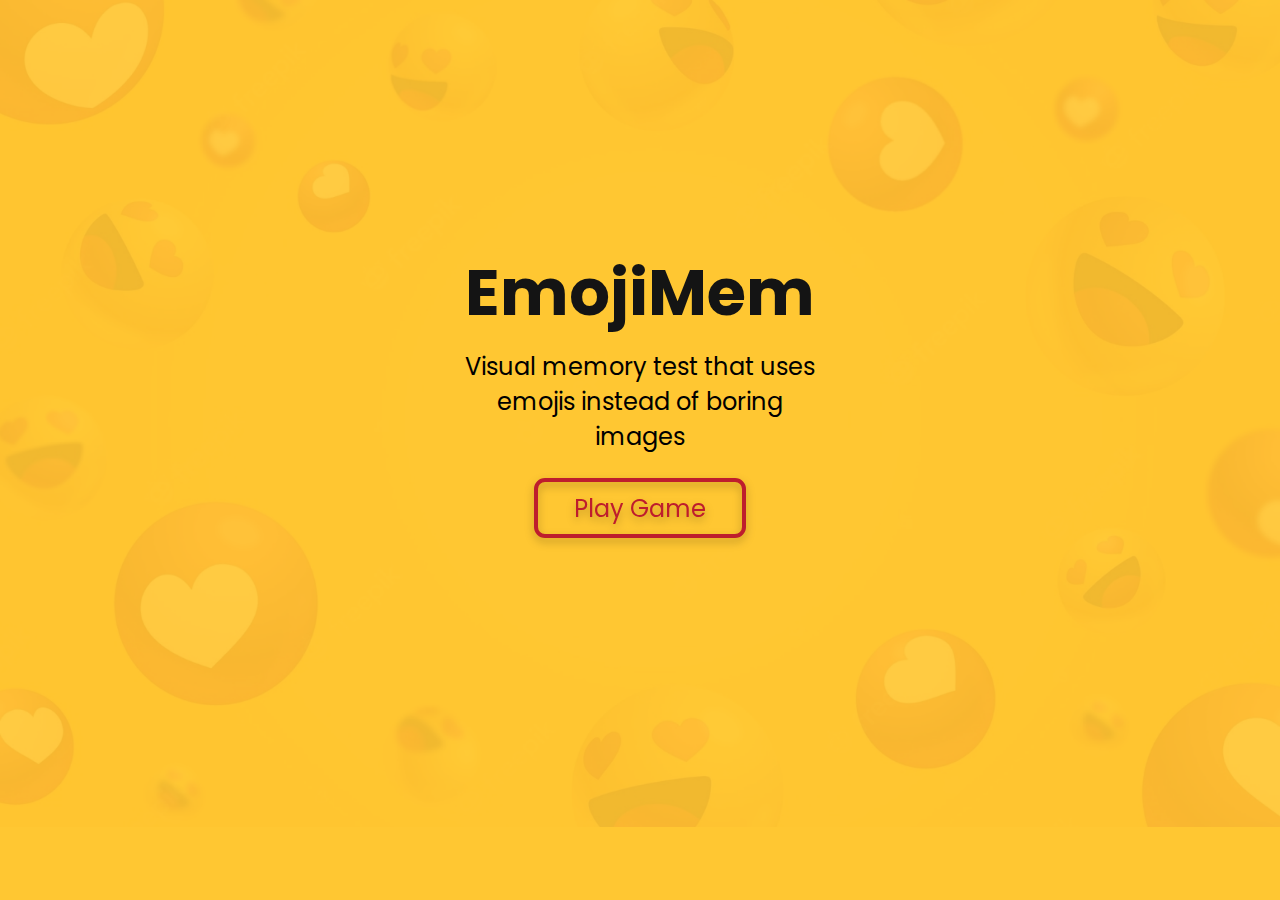
<file: index.html>
<!DOCTYPE html>
<html lang="en">
<head>
    <meta charset="UTF-8">
    <meta http-equiv="X-UA-Compatible" content="IE=edge">
    <meta name="viewport" content="width=device-width, initial-scale=1.0">
    <title>Document</title>
    <link rel="stylesheet" href="styles.css">

</head>
<body>
    <div class="container">
        <h1>EmojiMem</h1>
        <p>Visual memory test that uses emojis instead of boring images</p>
        <button onclick="playGame()" class="btn-primary">Play Game</button>
    </div>
</body>


<script>
    
    function playGame() {
        console.log("Work")
        window.location.href = "game.html"
    }



</script>

</html>
</file>
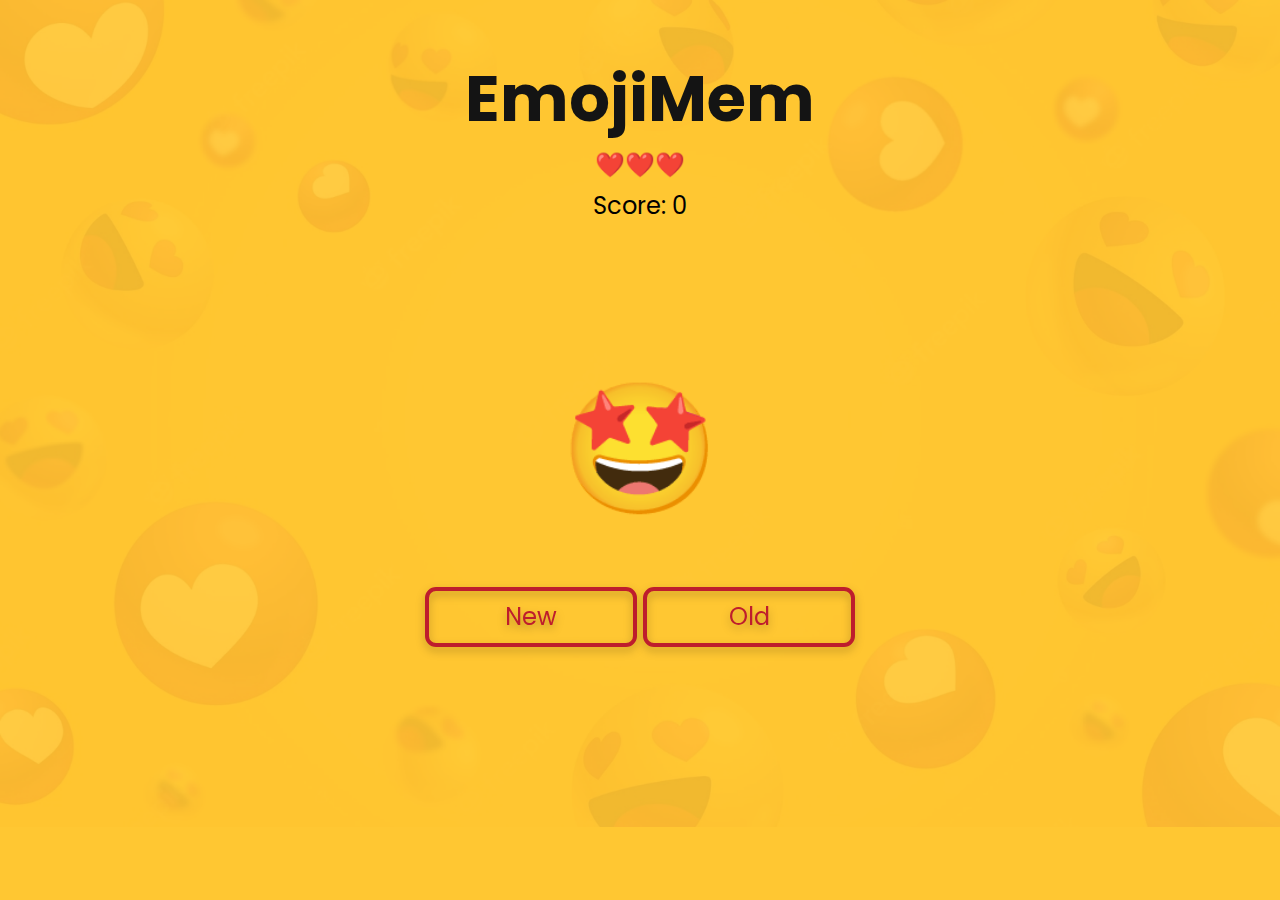
<file: game.html>
<!DOCTYPE html>
<html lang="en">
<head>
    <meta charset="UTF-8">
    <meta http-equiv="X-UA-Compatible" content="IE=edge">
    <meta name="viewport" content="width=device-width, initial-scale=1.0">
    <title>Document</title>
    <link rel="stylesheet" href="styles.css">
</head>
<body onload="newGame()">
    <div class="header">
        <h1>EmojiMem</h1>
        <h2 id="livesText">❤️❤️❤️</h2>
        <p id="scoreText">Score: 0</p>
        <p id="highScoreText">High Score: 0</p>
    </div>

    <div class="emoji-container">
        <h4 id="emojiText"></h4>
        <!-- End Game Display -->
        <h5 id="gameOver">Game Over</h5>
        <p id="finalScore">Score: 0</p>
        <button onclick="newGame()"  id="playAgainBtn" class="btn-primary">Play Again</button>
    </div>

    <div class="btn-container">
        <button id="newBtn" onclick="newBtn()" class="btn-primary">New</button>
        <button id="oldBtn" onclick="oldBtn()" class="btn-primary">Old</button>
    </div>


    <style>
        #gameOver {
            display: none;
        }
        #finalScore {
            display: none;
        }
        #playAgainBtn {
            display: none;
        }
        #highScoreText {
            margin-top: -1rem;
            display: none;
        }
    </style>

</body>





<script>

// Variables
let score = 0
let highScore = 0
let scoreText = document.getElementById("scoreText")
let finalScoreText = document.getElementById("finalScore")
let highScoreText = document.getElementById("highScoreText")

let lives = 3
let livesText = document.getElementById("livesText")
let livesBlack = '🖤'

let emojiText = document.getElementById("emojiText")

let currentEmoji = ''
let emojiList = ['😀', '😃', '😄', '😁', '😆', '😅', '😂', '🤣', '😊', '😇', '🙂', '🙃', '😉', '😌', '😍', '🥰', '😘', '😗', '😚', '😋', '😛', '🤪', '🤨', '🧐', '😎', '🤩']
let oldEmojiList = []


function newEmoji() {
    // Gets a new emoji after a button is pressed.
    currentEmoji = emojiList[Math.floor(Math.random() * emojiList.length)]
    emojiText.innerHTML = currentEmoji
}

function newGame() {
    // Removing Elements
    document.getElementById("gameOver").style.display = "none"
    document.getElementById("finalScore").style.display = "none"
    document.getElementById("playAgainBtn").style.display = "none"

    // Adding Elements
    emojiText.style.display = "block"
    document.getElementById("newBtn").style.display = "block"
    document.getElementById("oldBtn").style.display = "block"

    // Resetting Values
    score = 0
    scoreText.innerHTML = "Score: 0"
    lives = 3
    livesText.innerHTML = '❤️❤️❤️'
    oldEmojiList = []


    // Gets a random emoji. Assigns it to the variable currentEmoji. Then updates the innerHTML of emojiText to display it.
    currentEmoji = emojiList[Math.floor(Math.random() * emojiList.length)]
    emojiText.innerHTML = currentEmoji
}

function endGame() {
    // Removing Elements
    emojiText.style.display = "none"
    document.getElementById("newBtn").style.display = "none"
    document.getElementById("oldBtn").style.display = "none"

    // Final Score
    finalScoreText.innerHTML = "Final Score: " + score

    // Adding Elements
    document.getElementById("gameOver").style.display = "block"
    document.getElementById("finalScore").style.display = "block"
    document.getElementById("playAgainBtn").style.display = "block"



    // High Score
    if (score > highScore) {
        highScore = score
        highScoreText.innerHTML = "High Score: " + score
    }

    highScoreText.style.display = "block"
}

function removeLife() {
    lives--
    if (lives === 2) {
        livesText.innerHTML = '❤️❤️🖤'
        newEmoji()
    }
    if (lives === 1) {
        livesText.innerHTML = '❤️🖤🖤'
        newEmoji()
    }
    if (lives === 0) {
        livesText.innerHTML = '🖤🖤🖤'
        console.log("Game Over")
        endGame()
    }


}

function increaseScore() {
    score++
    scoreText.innerHTML = 'Score: ' + score // Could be error here.
    newEmoji()
}



function newBtn() {

    let same = ''

    for (let i = 0; i < oldEmojiList.length; i++) {
        if (currentEmoji === oldEmojiList[i]) {
            same = oldEmojiList[i]
        }}

    
    if (same === currentEmoji) {
        console.log("It is not new")
        same = ''
        removeLife()
    } else {
        console.log("It is new")
        same = ''
        oldEmojiList.push(currentEmoji)
        increaseScore()
    }

}

function oldBtn() {
    console.log("Old button pressed")

    let same = ''

    for (let i = 0; i < oldEmojiList.length; i++) {
        if (currentEmoji === oldEmojiList[i]) {
            same = oldEmojiList[i]
        }}
    
    if (same === currentEmoji) {
        console.log("It is not new, you were correct.")
        same = ''
        increaseScore()
    } else {
        console.log("It is new, you were wrong")
        same = ''
        oldEmojiList.push(currentEmoji)
        removeLife()
    }




}




</script>




</html>
</file>
<file: styles.css>
@import url('https://fonts.googleapis.com/css2?family=Poppins:wght@900&display=swap');
@import url('https://fonts.googleapis.com/css2?family=Poppins:wght@400;900&display=swap');

body {
    background-color: #FFC732;
    background-image: url('/images/background.png');
    background-repeat: no-repeat;
    background-size: cover;
}

h1 {
    font-family: 'Poppins', sans-serif;
    font-size: 64px;
    color: #141414;
    margin-bottom: -15px;
}

h2 {
    margin-bottom: -15px;
}

h3 {
    font-family: 'Poppins', sans-serif;
    font-size: 64px;
    color: #141414;
    margin-bottom: -15px;
}

h4 {
    font-size: 128px;
    margin-top: -1px;
    margin-bottom: -1px;
}

h5 {
    font-family: 'Poppins', sans-serif;
    font-size: 64px;
    margin-bottom: -1rem;
    font-weight: 500;
    color: #141414;
}


p {
    font-family: 'Poppins', sans-serif;
    text-align: center;
    font-size: 24px;
}

.btn-primary {
    box-sizing: border-box;
    font-family: 'Poppins', sans-serif;
    color: #BE1D2D;
    font-size: 24px;
    background-color: transparent;
    border-radius: 11px;
    border-color: #BE1D2D;
    border-width: 4px;
    margin-right: 0.2rem;
    margin-left: 0.2rem;
    width: 212px;
    padding: 2px;
    height: 60px;
    filter: drop-shadow(0px 4px 4px rgba(0, 0, 0, 0.25));
    border-style: solid;
    transition: 0.3s;
    top: 50%;
}

.btn-primary:hover {
    cursor: pointer;
    background-color: #BE1D2D;
    color: white;
    transition: 0.3s;
}


.container {
    display: flex;
    flex-direction: column;
    margin-top: 16%;
    align-items: center;
    margin-left: auto;
    margin-right: auto;
    width: 30%; 
}



/* GAME PAGE */

.header {
    display: flex;
    flex-direction: column;
    justify-content: center;
    align-items: center;
    text-align: center;
}

.emoji-container {
    margin-top: 8rem;
    display: flex;
    flex-direction: column;
    justify-content: center;
    align-items: center;
    text-align: center;
}

.btn-container {
    display: flex;
    justify-content: center;
    margin-top: 4rem;
}
</file>
